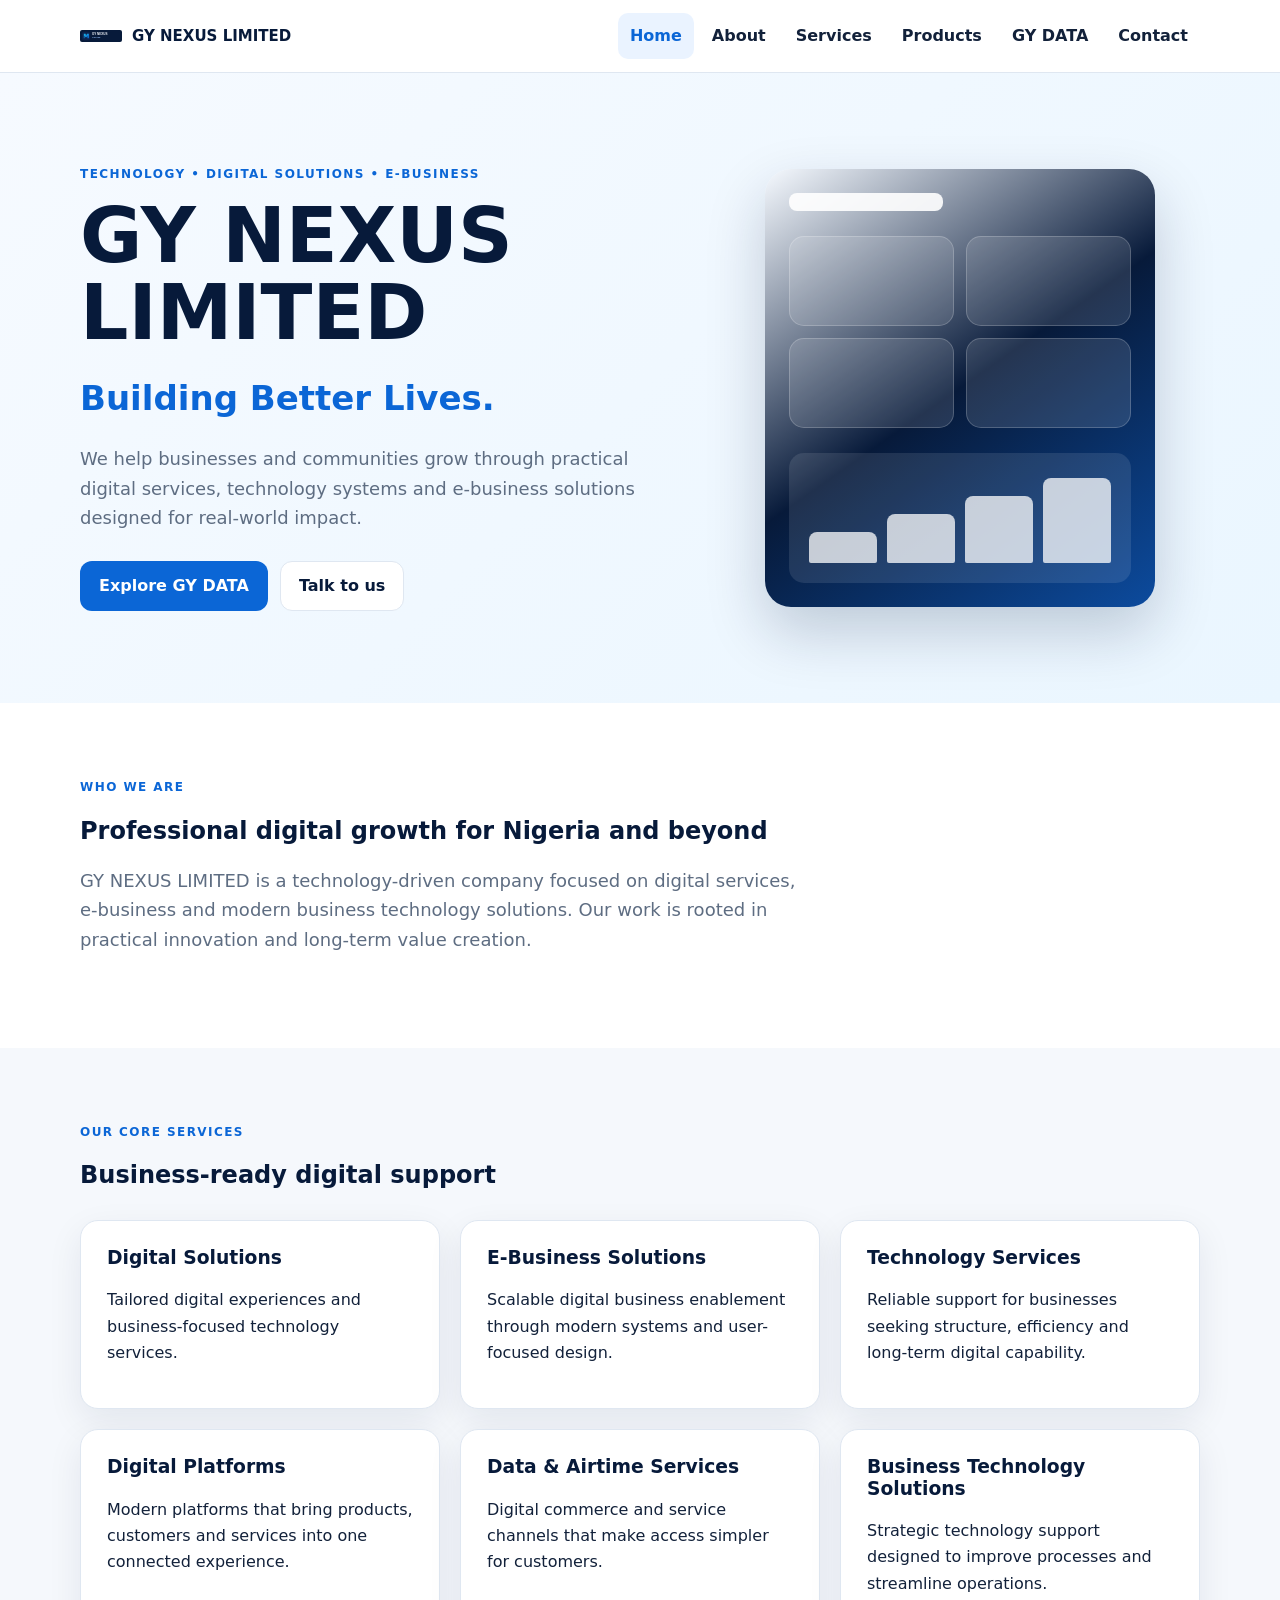
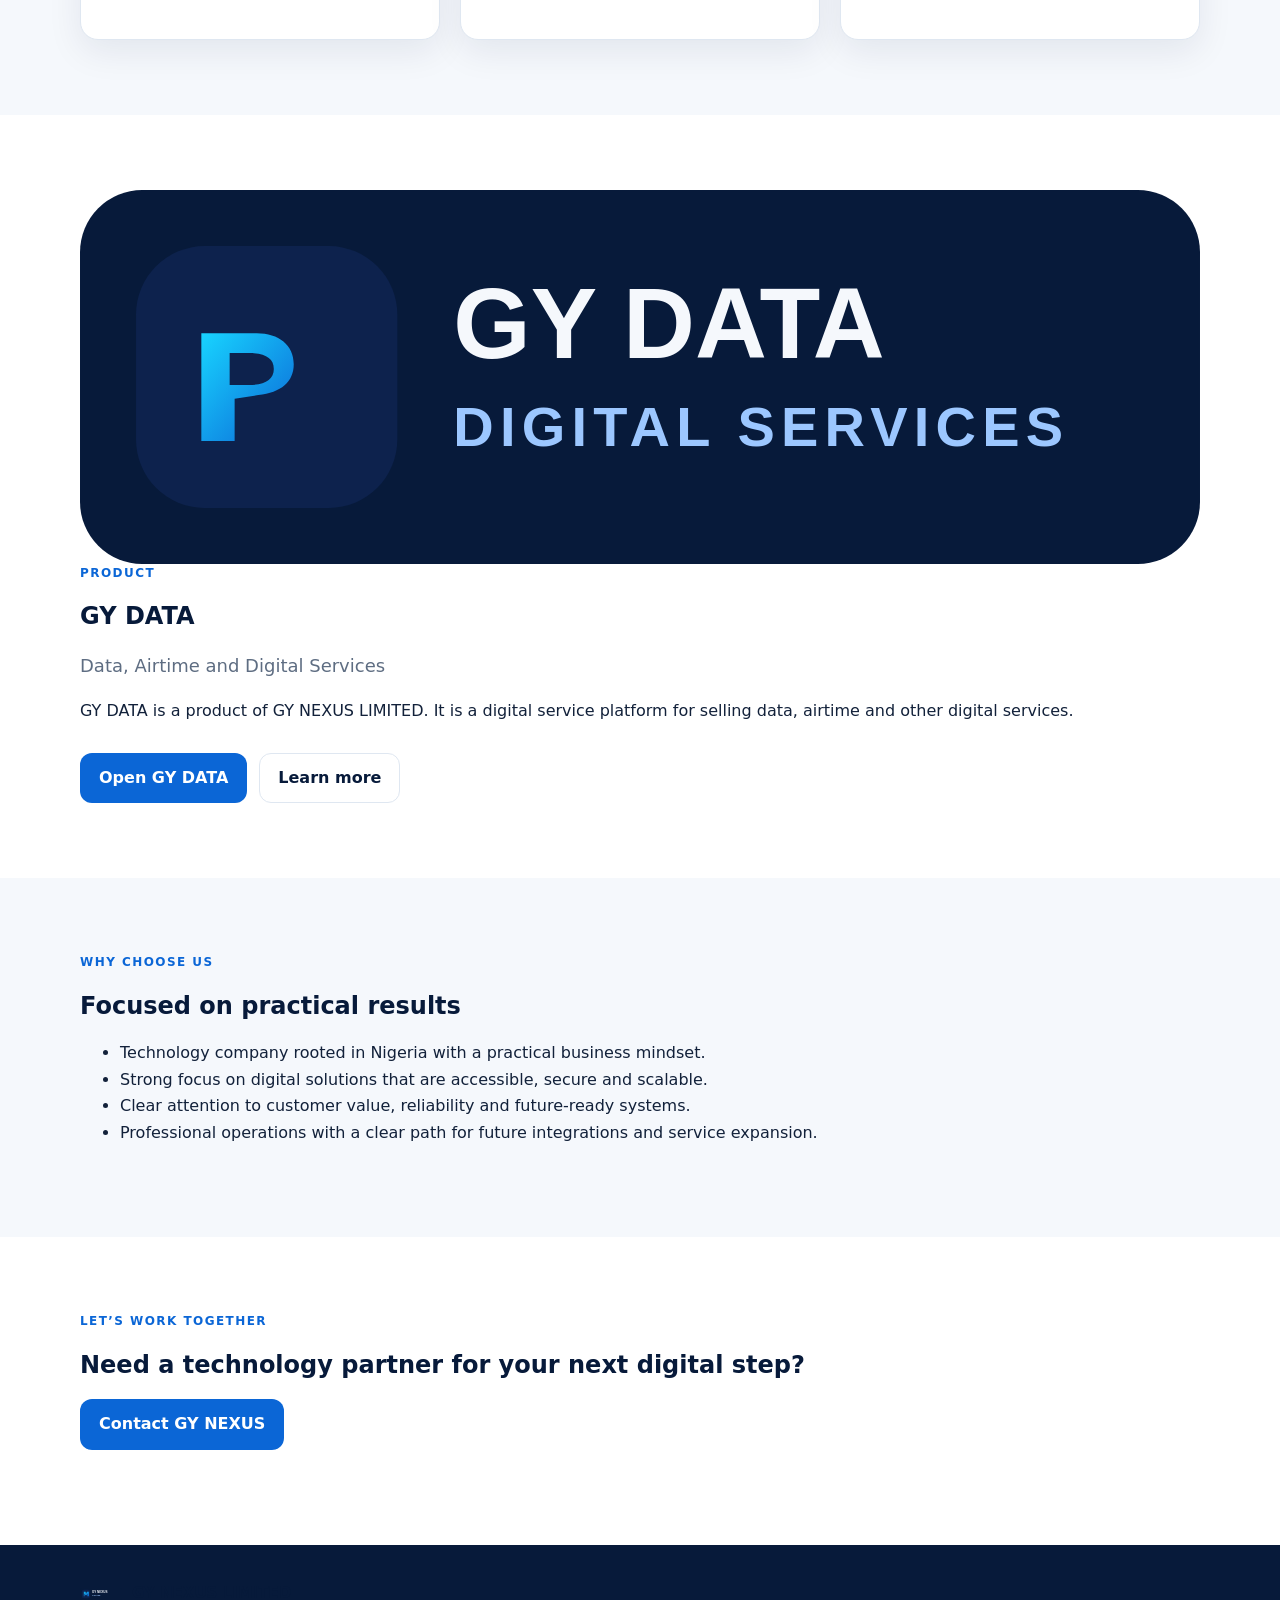
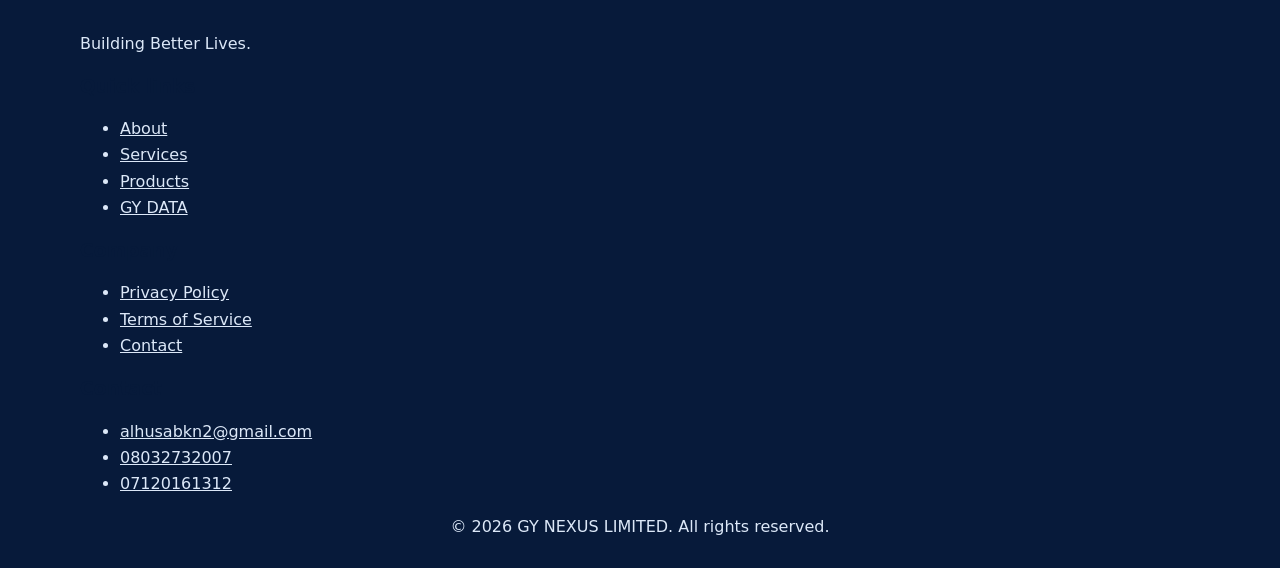
<file: index.html>
<!doctype html>
<html lang="en">
  <head>
    <meta charset="utf-8" />
    <meta name="viewport" content="width=device-width, initial-scale=1" />
    <title>GY NEXUS LIMITED | Building Better Lives</title>
    <meta name="description" content="GY NEXUS LIMITED is a Nigerian technology and digital solutions company. We deliver digital services, e-business solutions, and technology services, with GY DATA as one of our products." />
    <meta name="keywords" content="GY NEXUS LIMITED, GY DATA, digital services, technology solutions, e-business, Nigeria, Kano" />
    <meta property="og:title" content="GY NEXUS LIMITED | Building Better Lives" />
    <meta property="og:description" content="Technology, digital services, e-business and digital solutions in Nigeria." />
    <meta property="og:type" content="website" />
    <link rel="icon" href="./assets/images/favicon.svg" />
    <link rel="canonical" href="https://example.com/" id="canonical-link" />
    <link rel="stylesheet" href="./assets/css/style.css" />
  </head>
  <body>
    <header class="site-header">
      <div class="container header-inner">
        <a class="brand" href="./index.html" aria-label="GY NEXUS home">
          <img src="./assets/images/logo-gy-nexus.svg" alt="GY NEXUS LIMITED logo" class="brand-logo" />
          <span class="brand-text">GY NEXUS LIMITED</span>
        </a>

        <button class="nav-toggle" aria-expanded="false" aria-controls="site-nav" aria-label="Toggle menu">
          Menu
        </button>

        <nav class="site-nav" id="site-nav" aria-label="Main navigation">
          <ul>
            <li><a href="./index.html" class="active">Home</a></li>
            <li><a href="./about.html">About</a></li>
            <li><a href="./services.html">Services</a></li>
            <li><a href="./products.html">Products</a></li>
            <li><a href="./gy-data.html">GY DATA</a></li>
            <li><a href="./contact.html">Contact</a></li>
          </ul>
        </nav>
      </div>
    </header>

    <main>
      <section class="hero">
        <div class="container hero-inner">
          <div class="hero-copy">
            <p class="eyebrow">Technology • Digital Solutions • E-Business</p>
            <h1>GY NEXUS LIMITED</h1>
            <p class="tagline">Building Better Lives.</p>
            <p class="lead">We help businesses and communities grow through practical digital services, technology systems and e-business solutions designed for real-world impact.</p>
            <div class="hero-actions">
              <a class="btn btn-primary" href="./gy-data.html">Explore GY DATA</a>
              <a class="btn btn-secondary" href="./contact.html">Talk to us</a>
            </div>
          </div>
          <div class="hero-visual" aria-label="Technology illustration">
            <div class="dashboard-card">
              <div class="mini-header"></div>
              <div class="mini-grid">
                <span></span><span></span><span></span><span></span>
              </div>
              <div class="mini-chart">
                <span></span><span></span><span></span><span></span>
              </div>
            </div>
          </div>
        </div>
      </section>

      <section class="section">
        <div class="container">
          <div class="section-heading">
            <p class="eyebrow">Who we are</p>
            <h2>Professional digital growth for Nigeria and beyond</h2>
          </div>
          <p class="section-intro">GY NEXUS LIMITED is a technology-driven company focused on digital services, e-business and modern business technology solutions. Our work is rooted in practical innovation and long-term value creation.</p>
        </div>
      </section>

      <section class="section section-alt">
        <div class="container">
          <div class="section-heading">
            <p class="eyebrow">Our core services</p>
            <h2>Business-ready digital support</h2>
          </div>
          <div class="card-grid">
            <article class="info-card">
              <h3>Digital Solutions</h3>
              <p>Tailored digital experiences and business-focused technology services.</p>
            </article>
            <article class="info-card">
              <h3>E-Business Solutions</h3>
              <p>Scalable digital business enablement through modern systems and user-focused design.</p>
            </article>
            <article class="info-card">
              <h3>Technology Services</h3>
              <p>Reliable support for businesses seeking structure, efficiency and long-term digital capability.</p>
            </article>
            <article class="info-card">
              <h3>Digital Platforms</h3>
              <p>Modern platforms that bring products, customers and services into one connected experience.</p>
            </article>
            <article class="info-card">
              <h3>Data &amp; Airtime Services</h3>
              <p>Digital commerce and service channels that make access simpler for customers.</p>
            </article>
            <article class="info-card">
              <h3>Business Technology Solutions</h3>
              <p>Strategic technology support designed to improve processes and streamline operations.</p>
            </article>
          </div>
        </div>
      </section>

      <section class="section">
        <div class="container">
          <div class="product-showcase">
            <div class="product-visual">
              <img src="./assets/images/logo-gy-data.svg" alt="GY DATA logo" />
            </div>
            <div class="product-copy">
              <p class="eyebrow">Product</p>
              <h2>GY DATA</h2>
              <p class="lead">Data, Airtime and Digital Services</p>
              <p>GY DATA is a product of GY NEXUS LIMITED. It is a digital service platform for selling data, airtime and other digital services.</p>
              <div class="product-actions">
                <a class="btn btn-primary" href="https://github.com/alhusabkn3-art/Gy-Data-Hub" target="_blank" rel="noopener noreferrer">Open GY DATA</a>
                <a class="btn btn-secondary" href="./gy-data.html">Learn more</a>
              </div>
            </div>
          </div>
        </div>
      </section>

      <section class="section section-alt">
        <div class="container">
          <div class="section-heading">
            <p class="eyebrow">Why choose us</p>
            <h2>Focused on practical results</h2>
          </div>
          <ul class="feature-list">
            <li>Technology company rooted in Nigeria with a practical business mindset.</li>
            <li>Strong focus on digital solutions that are accessible, secure and scalable.</li>
            <li>Clear attention to customer value, reliability and future-ready systems.</li>
            <li>Professional operations with a clear path for future integrations and service expansion.</li>
          </ul>
        </div>
      </section>

      <section class="section cta-section">
        <div class="container cta-box">
          <div>
            <p class="eyebrow">Let’s work together</p>
            <h2>Need a technology partner for your next digital step?</h2>
          </div>
          <a class="btn btn-primary" href="./contact.html">Contact GY NEXUS</a>
        </div>
      </div>
    </main>

    <footer class="site-footer">
      <div class="container footer-grid">
        <div>
          <a class="brand footer-brand" href="./index.html">
            <img src="./assets/images/logo-gy-nexus.svg" alt="GY NEXUS LIMITED logo" class="brand-logo" />
            <span class="brand-text">GY NEXUS LIMITED</span>
          </a>
          <p class="footer-tagline">Building Better Lives.</p>
        </div>

        <div>
          <h3>Quick links</h3>
          <ul class="footer-links">
            <li><a href="./about.html">About</a></li>
            <li><a href="./services.html">Services</a></li>
            <li><a href="./products.html">Products</a></li>
            <li><a href="./gy-data.html">GY DATA</a></li>
          </ul>
        </div>

        <div>
          <h3>Company</h3>
          <ul class="footer-links">
            <li><a href="./privacy.html">Privacy Policy</a></li>
            <li><a href="./terms.html">Terms of Service</a></li>
            <li><a href="./contact.html">Contact</a></li>
          </ul>
        </div>

        <div>
          <h3>Contact</h3>
          <ul class="footer-links">
            <li><a href="mailto:alhusabkn2@gmail.com">alhusabkn2@gmail.com</a></li>
            <li><a href="tel:+2348032732007">08032732007</a></li>
            <li><a href="tel:+2347120161312">07120161312</a></li>
          </ul>
        </div>
      </div>
      <div class="copyright">© <span id="year"></span> GY NEXUS LIMITED. All rights reserved.</div>
    </footer>

    <script src="./site-config.js"></script>
    <script src="./assets/js/main.js"></script>
  </body>
</html>
</file>
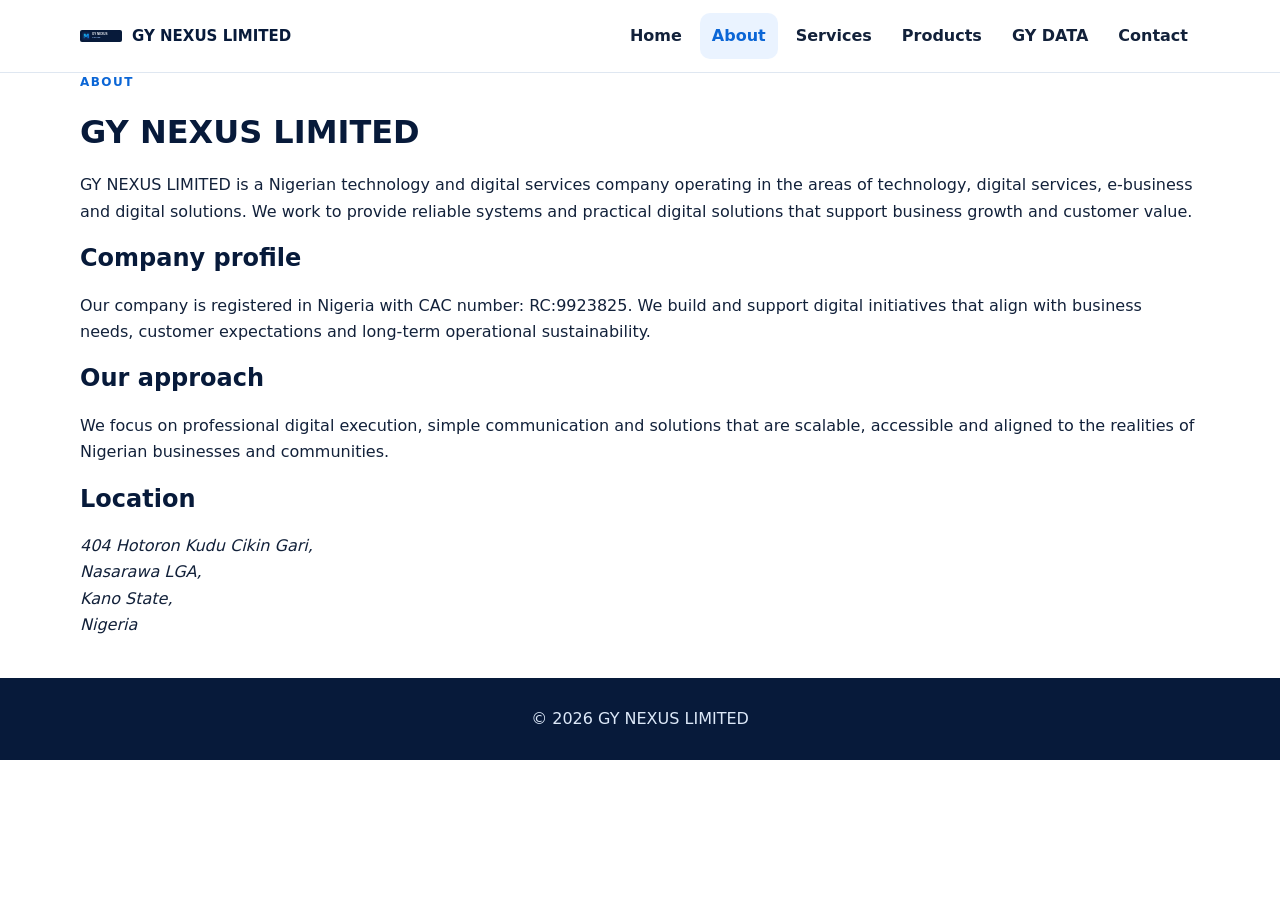
<file: about.html>
<!doctype html>
<html lang="en">
  <head>
    <meta charset="utf-8" />
    <meta name="viewport" content="width=device-width, initial-scale=1" />
    <title>About | GY NEXUS LIMITED</title>
    <meta name="description" content="Learn about GY NEXUS LIMITED, a Nigerian technology and digital services company focused on practical digital growth." />
    <link rel="icon" href="./assets/images/favicon.svg" />
    <link rel="stylesheet" href="./assets/css/style.css" />
  </head>
  <body>
    <header class="site-header">
      <div class="container header-inner">
        <a class="brand" href="./index.html">
          <img src="./assets/images/logo-gy-nexus.svg" alt="GY NEXUS LIMITED logo" class="brand-logo" />
          <span class="brand-text">GY NEXUS LIMITED</span>
        </a>
        <button class="nav-toggle" aria-expanded="false" aria-controls="site-nav" aria-label="Toggle menu">Menu</button>
        <nav class="site-nav" id="site-nav" aria-label="Main navigation">
          <ul>
            <li><a href="./index.html">Home</a></li>
            <li><a href="./about.html" class="active">About</a></li>
            <li><a href="./services.html">Services</a></li>
            <li><a href="./products.html">Products</a></li>
            <li><a href="./gy-data.html">GY DATA</a></li>
            <li><a href="./contact.html">Contact</a></li>
          </ul>
        </nav>
      </div>
    </header>

    <main class="page-shell">
      <div class="container narrow-content">
        <p class="eyebrow">About</p>
        <h1>GY NEXUS LIMITED</h1>
        <p>GY NEXUS LIMITED is a Nigerian technology and digital services company operating in the areas of technology, digital services, e-business and digital solutions. We work to provide reliable systems and practical digital solutions that support business growth and customer value.</p>

        <h2>Company profile</h2>
        <p>Our company is registered in Nigeria with CAC number: RC:9923825. We build and support digital initiatives that align with business needs, customer expectations and long-term operational sustainability.</p>

        <h2>Our approach</h2>
        <p>We focus on professional digital execution, simple communication and solutions that are scalable, accessible and aligned to the realities of Nigerian businesses and communities.</p>

        <h2>Location</h2>
        <address>
          404 Hotoron Kudu Cikin Gari,<br />
          Nasarawa LGA,<br />
          Kano State,<br />
          Nigeria
        </address>
      </div>
    </main>

    <footer class="site-footer">
      <div class="container copyright">© <span id="year"></span> GY NEXUS LIMITED</div>
    </footer>

    <script src="./site-config.js"></script>
    <script src="./assets/js/main.js"></script>
  </body>
</html>
</file>
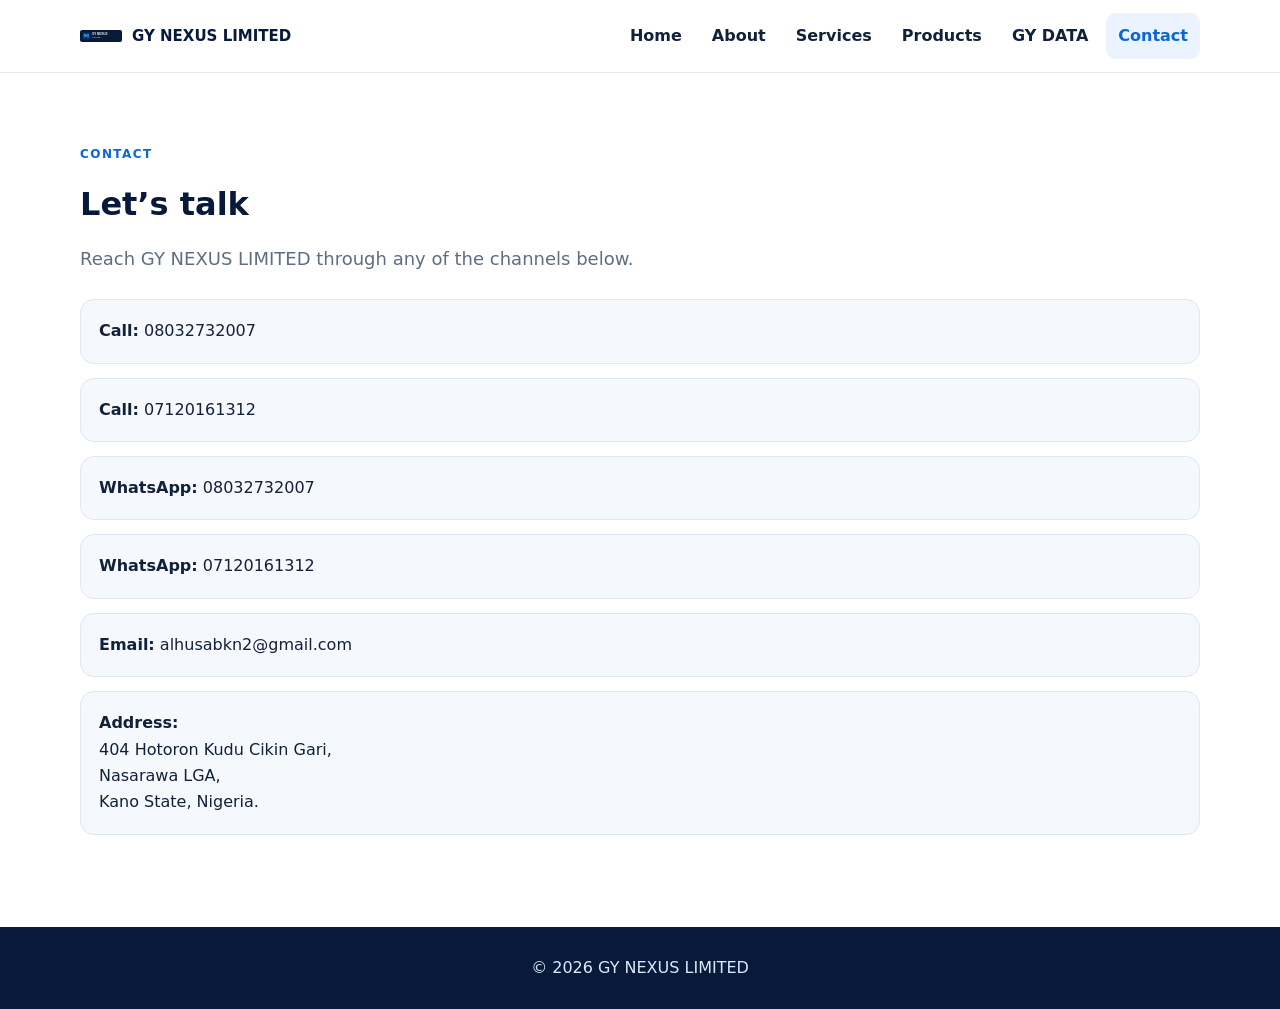
<file: contact.html>
<!doctype html><html lang="en"><head><meta charset="utf-8"><meta name="viewport" content="width=device-width,initial-scale=1"><title>Contact | GY NEXUS LIMITED</title><meta name="description" content="Contact GY NEXUS LIMITED in Kano, Nigeria."><link rel="icon" href="./assets/images/favicon.svg"><link rel="stylesheet" href="./assets/css/style.css"></head><body><header class="site-header"><div class="container header-inner"><a class="brand" href="./index.html"><img src="./assets/images/logo-gy-nexus.svg" alt="GY NEXUS LIMITED logo" class="brand-logo"><span class="brand-text">GY NEXUS LIMITED</span></a><button class="nav-toggle" aria-expanded="false" aria-controls="site-nav">Menu</button><nav class="site-nav" id="site-nav"><ul><li><a href="./index.html">Home</a></li><li><a href="./about.html">About</a></li><li><a href="./services.html">Services</a></li><li><a href="./products.html">Products</a></li><li><a href="./gy-data.html">GY DATA</a></li><li><a href="./contact.html" class="active">Contact</a></li></ul></nav></div></header><main class="page-shell"><div class="container page-content"><p class="eyebrow">Contact</p><h1>Let’s talk</h1><p class="lead">Reach GY NEXUS LIMITED through any of the channels below.</p><div class="contact-list"><a class="contact-item" href="tel:+2348032732007"><strong>Call:</strong> 08032732007</a><a class="contact-item" href="tel:+2347120161312"><strong>Call:</strong> 07120161312</a><a class="contact-item" href="https://wa.me/2348032732007" target="_blank" rel="noopener noreferrer"><strong>WhatsApp:</strong> 08032732007</a><a class="contact-item" href="https://wa.me/2347120161312" target="_blank" rel="noopener noreferrer"><strong>WhatsApp:</strong> 07120161312</a><a class="contact-item" href="mailto:alhusabkn2@gmail.com"><strong>Email:</strong> alhusabkn2@gmail.com</a><div class="contact-item"><strong>Address:</strong><br>404 Hotoron Kudu Cikin Gari,<br>Nasarawa LGA,<br>Kano State, Nigeria.</div></div></div></main><footer class="site-footer"><div class="container copyright">© <span id="year"></span> GY NEXUS LIMITED</div></footer><script src="./site-config.js"></script><script src="./assets/js/main.js"></script></body></html>
</file>
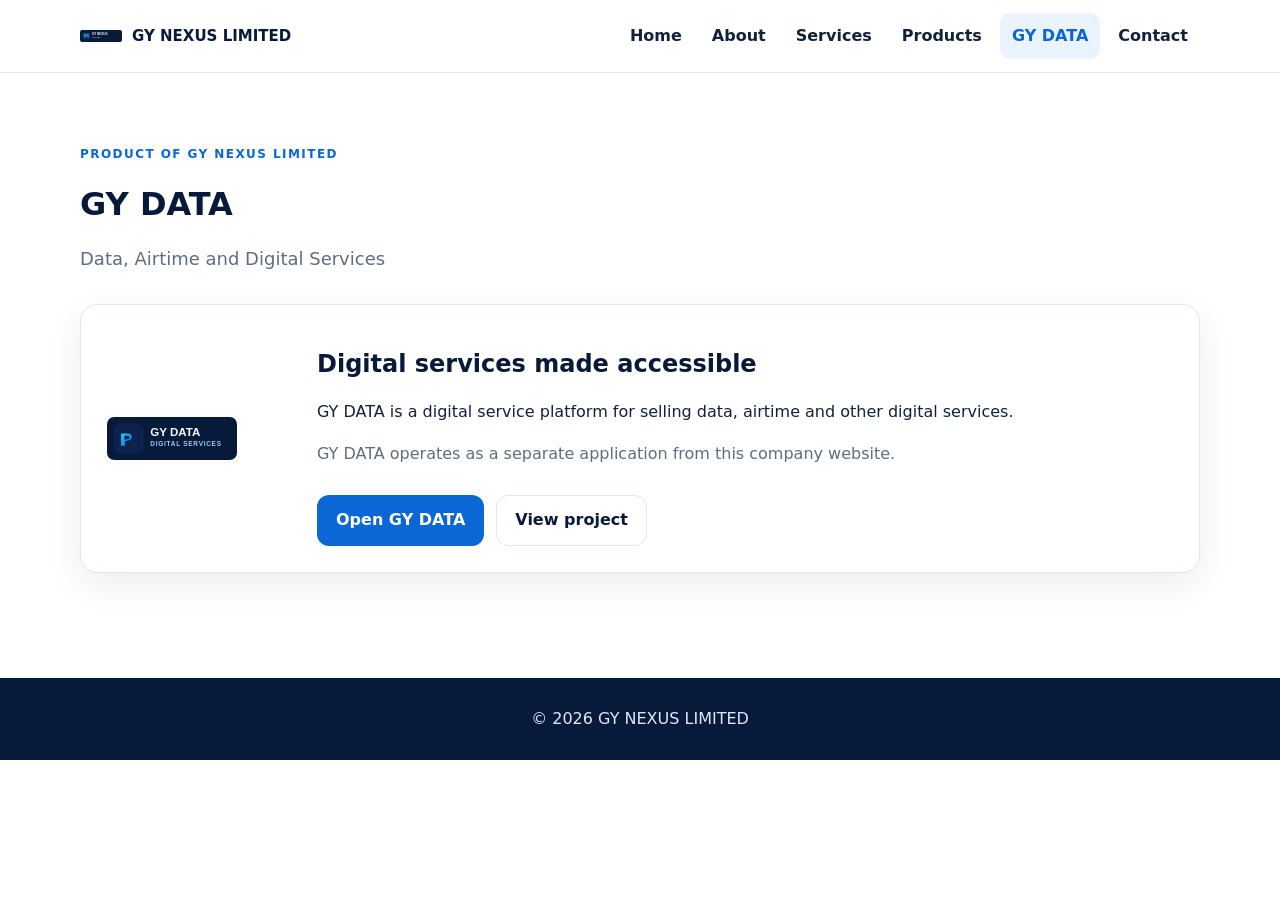
<file: gy-data.html>
<!doctype html><html lang="en"><head><meta charset="utf-8"><meta name="viewport" content="width=device-width,initial-scale=1"><title>GY DATA | GY NEXUS LIMITED</title><meta name="description" content="GY DATA is a product of GY NEXUS LIMITED for data, airtime and digital services."><link rel="icon" href="./assets/images/favicon.svg"><link rel="stylesheet" href="./assets/css/style.css"></head><body><header class="site-header"><div class="container header-inner"><a class="brand" href="./index.html"><img src="./assets/images/logo-gy-nexus.svg" alt="GY NEXUS LIMITED logo" class="brand-logo"><span class="brand-text">GY NEXUS LIMITED</span></a><button class="nav-toggle" aria-expanded="false" aria-controls="site-nav">Menu</button><nav class="site-nav" id="site-nav"><ul><li><a href="./index.html">Home</a></li><li><a href="./about.html">About</a></li><li><a href="./services.html">Services</a></li><li><a href="./products.html">Products</a></li><li><a href="./gy-data.html" class="active">GY DATA</a></li><li><a href="./contact.html">Contact</a></li></ul></nav></div></header><main class="page-shell"><div class="container page-content"><p class="eyebrow">Product of GY NEXUS LIMITED</p><h1>GY DATA</h1><p class="lead">Data, Airtime and Digital Services</p><div class="product-card-layout"><article class="product-card"><div><img src="./assets/images/logo-gy-data.svg" alt="GY DATA logo" class="product-logo"></div><div><h2>Digital services made accessible</h2><p>GY DATA is a digital service platform for selling data, airtime and other digital services.</p><p class="muted">GY DATA operates as a separate application from this company website.</p><div class="product-actions"><a class="btn btn-primary" data-gydata-url href="https://github.com/alhusabkn3-art/Gy-Data-Hub" target="_blank" rel="noopener noreferrer">Open GY DATA</a><a class="btn btn-secondary" href="https://github.com/alhusabkn3-art/Gy-Data-Hub" target="_blank" rel="noopener noreferrer">View project</a></div></div></article></div></div></main><footer class="site-footer"><div class="container copyright">© <span id="year"></span> GY NEXUS LIMITED</div></footer><script src="./site-config.js"></script><script src="./assets/js/main.js"></script></body></html>
</file>
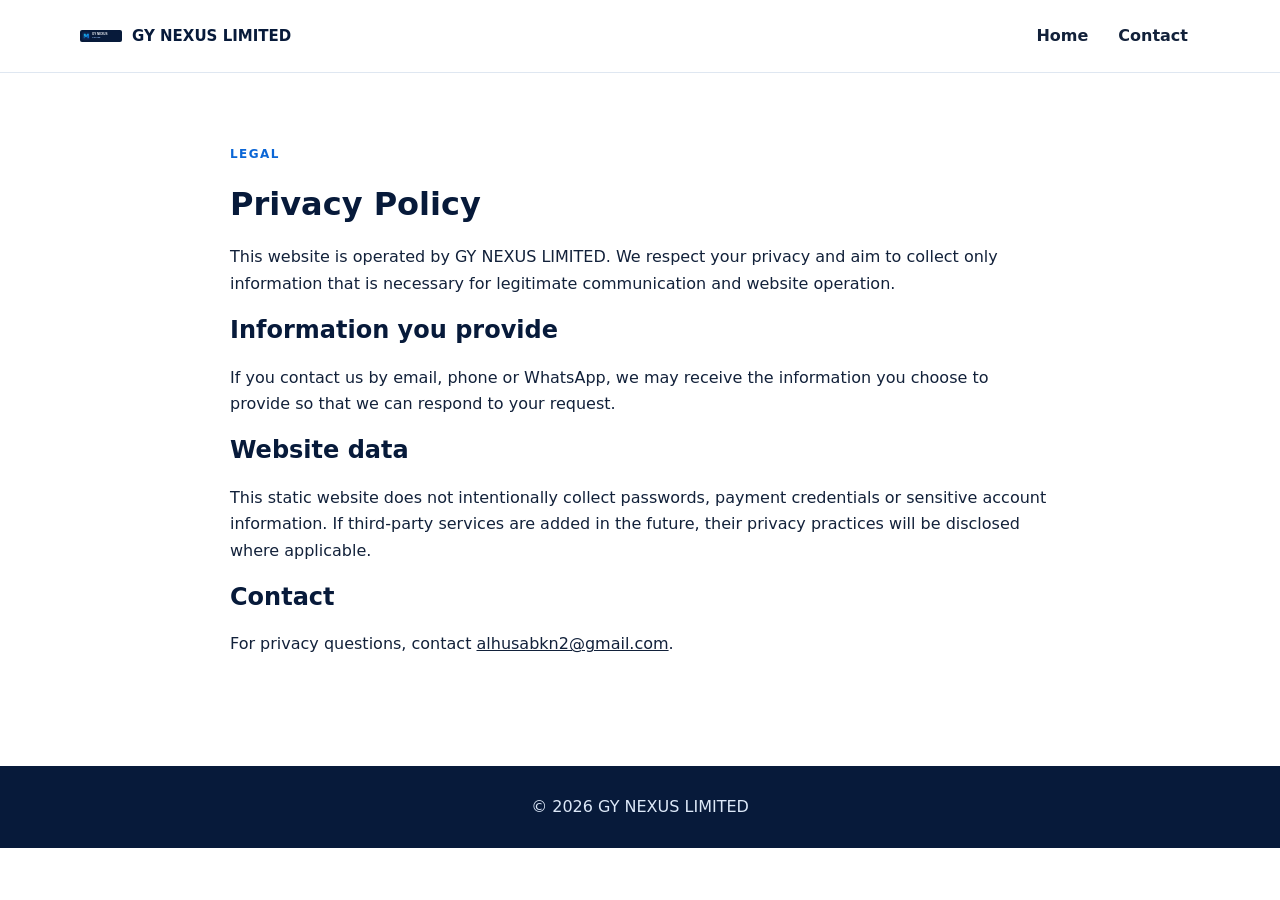
<file: privacy.html>
<!doctype html><html lang="en"><head><meta charset="utf-8"><meta name="viewport" content="width=device-width,initial-scale=1"><title>Privacy Policy | GY NEXUS LIMITED</title><meta name="description" content="Privacy Policy for the GY NEXUS LIMITED website."><link rel="icon" href="./assets/images/favicon.svg"><link rel="stylesheet" href="./assets/css/style.css"></head><body><header class="site-header"><div class="container header-inner"><a class="brand" href="./index.html"><img src="./assets/images/logo-gy-nexus.svg" alt="GY NEXUS LIMITED logo" class="brand-logo"><span class="brand-text">GY NEXUS LIMITED</span></a><nav class="site-nav"><ul><li><a href="./index.html">Home</a></li><li><a href="./contact.html">Contact</a></li></ul></nav></div></header><main class="page-shell"><div class="container page-content legal-content"><p class="eyebrow">Legal</p><h1>Privacy Policy</h1><p>This website is operated by GY NEXUS LIMITED. We respect your privacy and aim to collect only information that is necessary for legitimate communication and website operation.</p><h2>Information you provide</h2><p>If you contact us by email, phone or WhatsApp, we may receive the information you choose to provide so that we can respond to your request.</p><h2>Website data</h2><p>This static website does not intentionally collect passwords, payment credentials or sensitive account information. If third-party services are added in the future, their privacy practices will be disclosed where applicable.</p><h2>Contact</h2><p>For privacy questions, contact <a href="mailto:alhusabkn2@gmail.com">alhusabkn2@gmail.com</a>.</p></div></main><footer class="site-footer"><div class="container copyright">© <span id="year"></span> GY NEXUS LIMITED</div></footer><script src="./site-config.js"></script><script src="./assets/js/main.js"></script></body></html>
</file>
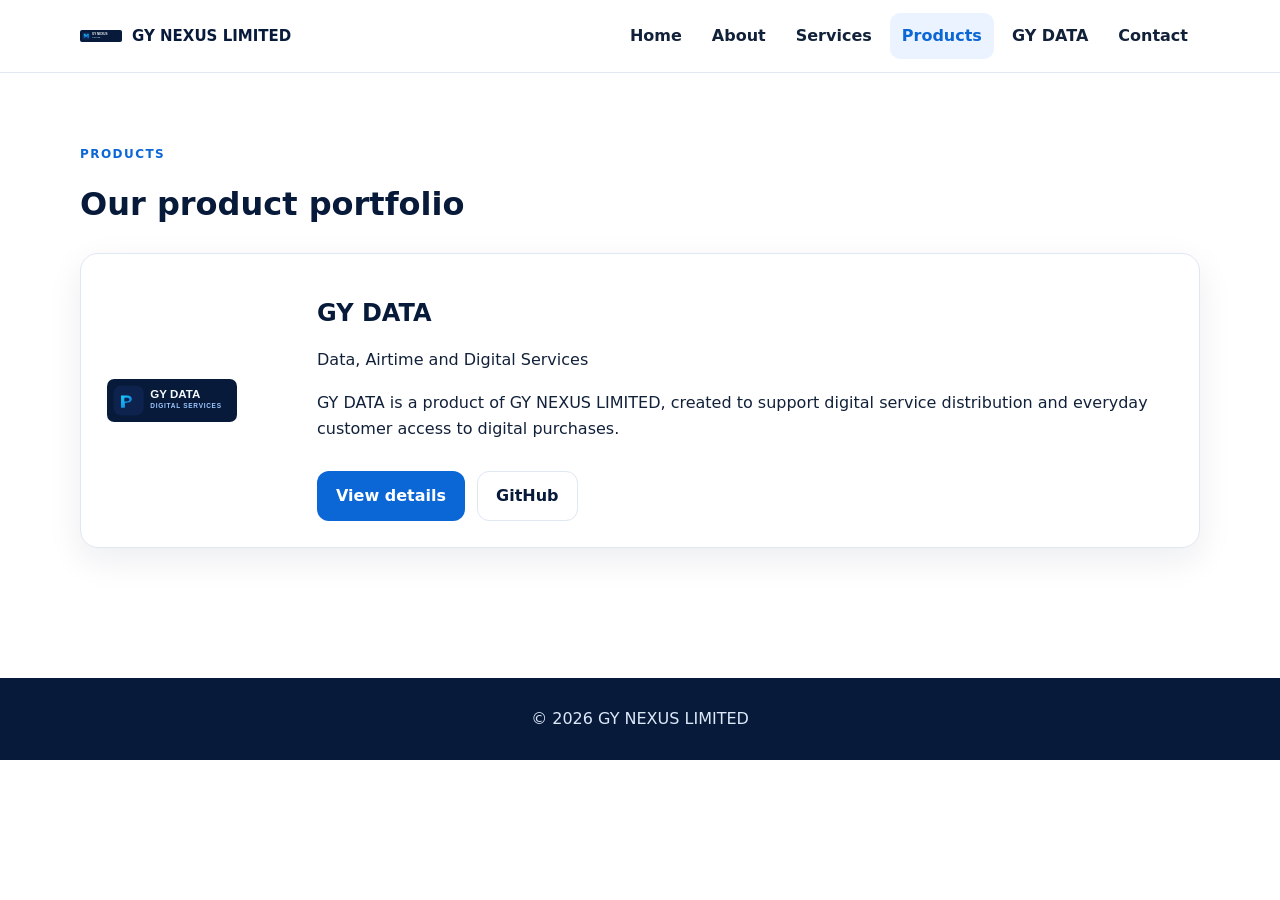
<file: products.html>
<!doctype html>
<html lang="en">
  <head>
    <meta charset="utf-8" />
    <meta name="viewport" content="width=device-width, initial-scale=1" />
    <title>Products | GY NEXUS LIMITED</title>
    <meta name="description" content="Products from GY NEXUS LIMITED, including GY DATA, our digital service platform for data, airtime and digital services." />
    <link rel="icon" href="./assets/images/favicon.svg" />
    <link rel="stylesheet" href="./assets/css/style.css" />
  </head>
  <body>
    <header class="site-header">
      <div class="container header-inner">
        <a class="brand" href="./index.html">
          <img src="./assets/images/logo-gy-nexus.svg" alt="GY NEXUS LIMITED logo" class="brand-logo" />
          <span class="brand-text">GY NEXUS LIMITED</span>
        </a>
        <button class="nav-toggle" aria-expanded="false" aria-controls="site-nav" aria-label="Toggle menu">Menu</button>
        <nav class="site-nav" id="site-nav" aria-label="Main navigation">
          <ul>
            <li><a href="./index.html">Home</a></li>
            <li><a href="./about.html">About</a></li>
            <li><a href="./services.html">Services</a></li>
            <li><a href="./products.html" class="active">Products</a></li>
            <li><a href="./gy-data.html">GY DATA</a></li>
            <li><a href="./contact.html">Contact</a></li>
          </ul>
        </nav>
      </div>
    </header>

    <main class="page-shell">
      <div class="container page-content">
        <p class="eyebrow">Products</p>
        <h1>Our product portfolio</h1>

        <div class="product-card-layout">
          <article class="product-card">
            <div class="product-identity">
              <img src="./assets/images/logo-gy-data.svg" alt="GY DATA logo" class="product-logo" />
            </div>
            <div class="product-meta">
              <h2>GY DATA</h2>
              <p>Data, Airtime and Digital Services</p>
              <p>GY DATA is a product of GY NEXUS LIMITED, created to support digital service distribution and everyday customer access to digital purchases.</p>
              <div class="product-actions">
                <a class="btn btn-primary" href="./gy-data.html">View details</a>
                <a class="btn btn-secondary" href="https://github.com/alhusabkn3-art/Gy-Data-Hub" target="_blank" rel="noopener noreferrer">GitHub</a>
              </div>
            </div>
          </article>
        </div>
      </div>
    </main>

    <footer class="site-footer">
      <div class="container copyright">© <span id="year"></span> GY NEXUS LIMITED</div>
    </footer>

    <script src="./site-config.js"></script>
    <script src="./assets/js/main.js"></script>
  </body>
</html>
</file>
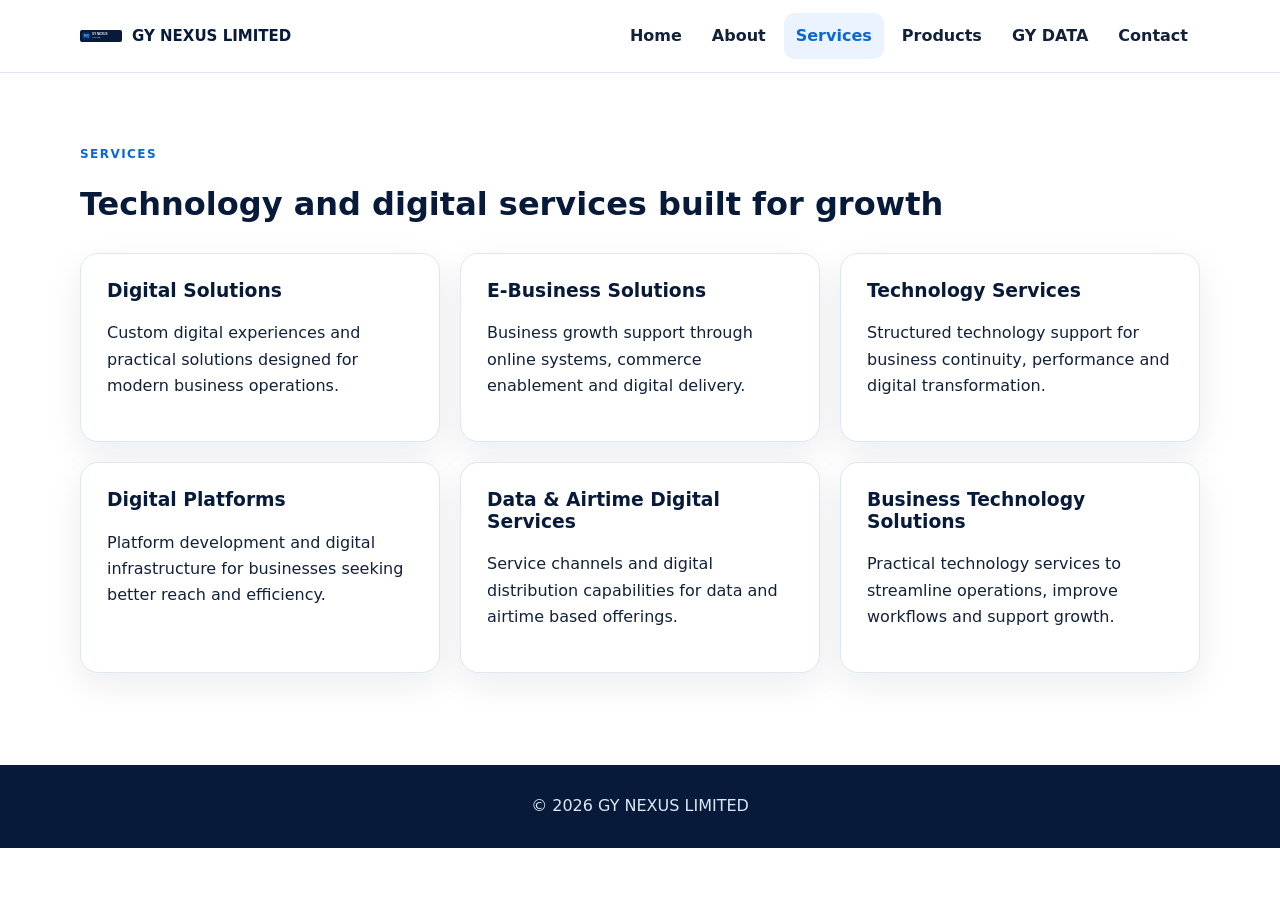
<file: services.html>
<!doctype html>
<html lang="en">
  <head>
    <meta charset="utf-8" />
    <meta name="viewport" content="width=device-width, initial-scale=1" />
    <title>Services | GY NEXUS LIMITED</title>
    <meta name="description" content="Explore GY NEXUS LIMITED services including digital solutions, e-business solutions, technology services, digital platforms and data services." />
    <link rel="icon" href="./assets/images/favicon.svg" />
    <link rel="stylesheet" href="./assets/css/style.css" />
  </head>
  <body>
    <header class="site-header">
      <div class="container header-inner">
        <a class="brand" href="./index.html">
          <img src="./assets/images/logo-gy-nexus.svg" alt="GY NEXUS LIMITED logo" class="brand-logo" />
          <span class="brand-text">GY NEXUS LIMITED</span>
        </a>
        <button class="nav-toggle" aria-expanded="false" aria-controls="site-nav" aria-label="Toggle menu">Menu</button>
        <nav class="site-nav" id="site-nav" aria-label="Main navigation">
          <ul>
            <li><a href="./index.html">Home</a></li>
            <li><a href="./about.html">About</a></li>
            <li><a href="./services.html" class="active">Services</a></li>
            <li><a href="./products.html">Products</a></li>
            <li><a href="./gy-data.html">GY DATA</a></li>
            <li><a href="./contact.html">Contact</a></li>
          </ul>
        </nav>
      </div>
    </header>

    <main class="page-shell">
      <div class="container page-content">
        <p class="eyebrow">Services</p>
        <h1>Technology and digital services built for growth</h1>

        <div class="card-grid service-grid">
          <article class="info-card">
            <h3>Digital Solutions</h3>
            <p>Custom digital experiences and practical solutions designed for modern business operations.</p>
          </article>
          <article class="info-card">
            <h3>E-Business Solutions</h3>
            <p>Business growth support through online systems, commerce enablement and digital delivery.</p>
          </article>
          <article class="info-card">
            <h3>Technology Services</h3>
            <p>Structured technology support for business continuity, performance and digital transformation.</p>
          </article>
          <article class="info-card">
            <h3>Digital Platforms</h3>
            <p>Platform development and digital infrastructure for businesses seeking better reach and efficiency.</p>
          </article>
          <article class="info-card">
            <h3>Data &amp; Airtime Digital Services</h3>
            <p>Service channels and digital distribution capabilities for data and airtime based offerings.</p>
          </article>
          <article class="info-card">
            <h3>Business Technology Solutions</h3>
            <p>Practical technology services to streamline operations, improve workflows and support growth.</p>
          </article>
        </div>
      </div>
    </main>

    <footer class="site-footer">
      <div class="container copyright">© <span id="year"></span> GY NEXUS LIMITED</div>
    </footer>

    <script src="./site-config.js"></script>
    <script src="./assets/js/main.js"></script>
  </body>
</html>
</file>
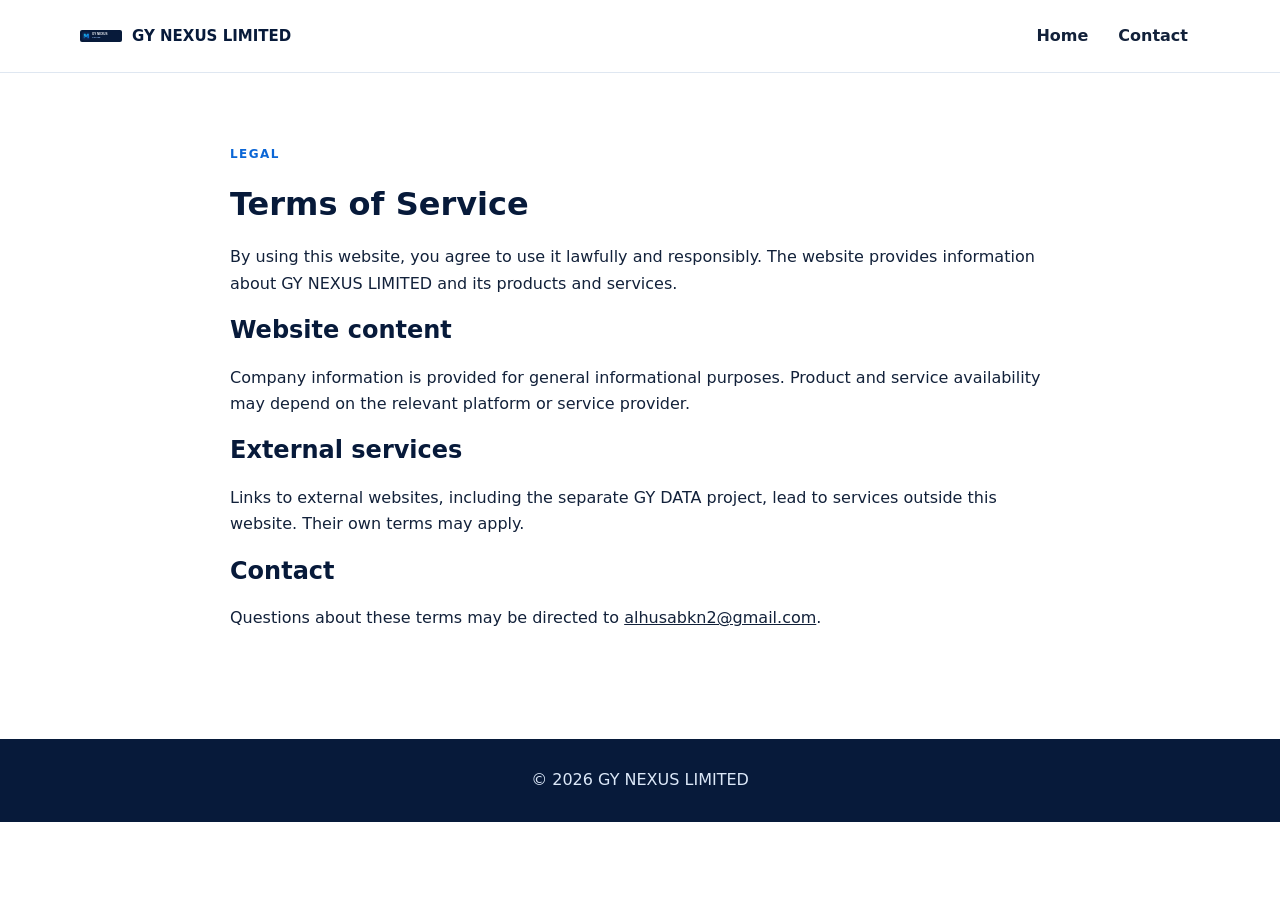
<file: terms.html>
<!doctype html><html lang="en"><head><meta charset="utf-8"><meta name="viewport" content="width=device-width,initial-scale=1"><title>Terms of Service | GY NEXUS LIMITED</title><meta name="description" content="Terms of Service for the GY NEXUS LIMITED website."><link rel="icon" href="./assets/images/favicon.svg"><link rel="stylesheet" href="./assets/css/style.css"></head><body><header class="site-header"><div class="container header-inner"><a class="brand" href="./index.html"><img src="./assets/images/logo-gy-nexus.svg" alt="GY NEXUS LIMITED logo" class="brand-logo"><span class="brand-text">GY NEXUS LIMITED</span></a><nav class="site-nav"><ul><li><a href="./index.html">Home</a></li><li><a href="./contact.html">Contact</a></li></ul></nav></div></header><main class="page-shell"><div class="container page-content legal-content"><p class="eyebrow">Legal</p><h1>Terms of Service</h1><p>By using this website, you agree to use it lawfully and responsibly. The website provides information about GY NEXUS LIMITED and its products and services.</p><h2>Website content</h2><p>Company information is provided for general informational purposes. Product and service availability may depend on the relevant platform or service provider.</p><h2>External services</h2><p>Links to external websites, including the separate GY DATA project, lead to services outside this website. Their own terms may apply.</p><h2>Contact</h2><p>Questions about these terms may be directed to <a href="mailto:alhusabkn2@gmail.com">alhusabkn2@gmail.com</a>.</p></div></main><footer class="site-footer"><div class="container copyright">© <span id="year"></span> GY NEXUS LIMITED</div></footer><script src="./site-config.js"></script><script src="./assets/js/main.js"></script></body></html>
</file>
<file: assets/css/style.css>
:root{--navy:#071a3a;--blue:#0b66d6;--cyan:#19b7e8;--ink:#12213a;--muted:#5e6d82;--bg:#f5f8fc;--white:#fff;--border:#dfe7f1;--radius:18px;--shadow:0 12px 35px rgba(7,26,58,.08)}*{box-sizing:border-box}html{scroll-behavior:smooth}body{margin:0;font-family:Inter,system-ui,-apple-system,BlinkMacSystemFont,"Segoe UI",sans-serif;color:var(--ink);background:var(--white);line-height:1.65}a{color:inherit}img{max-width:100%;display:block}.container{width:min(1120px,92%);margin:auto}.navbar-content,.page-content{padding:72px 0}.site-header{position:sticky;top:0;z-index:20;background:rgba(255,255,255,.96);border-bottom:1px solid var(--border);backdrop-filter:blur(12px)}.header-inner{min-height:72px;display:flex;align-items:center;justify-content:space-between;gap:20px}.brand{display:flex;align-items:center;gap:10px;text-decoration:none;font-weight:800;color:var(--navy);margin-right:auto}.brand-logo{width:42px;height:42px;object-fit:contain}.brand-text{font-size:15px}.site-nav ul{display:flex;gap:6px;list-style:none;margin:0;padding:0}.site-nav a{display:block;padding:10px 12px;text-decoration:none;border-radius:10px;font-weight:650}.site-nav a:hover,.site-nav a.active{background:#eaf3ff;color:var(--blue)}.nav-toggle{display:none;border:1px solid var(--border);background:var(--white);border-radius:10px;padding:9px 12px}.hero{background:linear-gradient(135deg,#f6faff,#eaf6ff);padding:92px 0}.hero-inner{display:grid;grid-template-columns:1.1fr .9fr;gap:55px;align-items:center}.eyebrow{text-transform:uppercase;letter-spacing:.12em;font-size:12px;font-weight:800;color:var(--blue);margin:0 0 12px}.hero h1{font-size:clamp(42px,7vw,76px);line-height:1.02;margin:0;color:var(--navy)}.tagline{font-size:clamp(22px,3vw,34px);font-weight:800;margin:18px 0 12px;color:var(--blue)}.lead,.section-intro{font-size:18px;color:var(--muted);max-width:720px}.hero-actions,.product-actions,.contact-actions{display:flex;flex-wrap:wrap;gap:12px;margin-top:28px}.btn{display:inline-flex;align-items:center;justify-content:center;min-height:46px;padding:11px 18px;border-radius:12px;text-decoration:none;font-weight:750;border:1px solid transparent}.btn-primary{background:var(--blue);color:var(--white)}.btn-secondary{background:var(--white);color:var(--navy);border-color:var(--border)}.section{padding:75px 0}.section-alt{background:var(--bg)}.section-heading{max-width:780px}.section-heading h2,h1,h2,h3{line-height:1.15;color:var(--navy)}.card-grid{display:grid;grid-template-columns:repeat(3,1fr);gap:20px;margin-top:30px}.info-card,.product-card{background:var(--white);border:1px solid var(--border);border-radius:var(--radius);padding:26px;box-shadow:var(--shadow)}.info-card h3{margin-top:0}.product-card-layout{margin-top:30px}.product-card{display:grid;grid-template-columns:180px 1fr;gap:30px;align-items:center}.product-logo{width:130px;max-width:100%}.page-shell{min-height:65vh}.address{font-style:normal;color:var(--muted)}.site-footer{background:var(--navy);color:#dce8f8;padding:28px 0;margin-top:20px}.copyright{text-align:center}.contact-list{display:grid;gap:14px;margin-top:25px}.contact-item{padding:18px;border:1px solid var(--border);border-radius:14px;background:var(--bg);text-decoration:none}.hero-visual{display:flex;justify-content:center}.dashboard-card{width:min(390px,100%);padding:24px;border-radius:26px;background:linear-gradient(145deg,#f6faff,var(--navy),#0c4b9e);box-shadow:0 25px 60px rgba(7,26,58,.2)}.mini-header{height:18px;width:45%;background:#fff;border-radius:8px;opacity:.9}.mini-grid{display:grid;grid-template-columns:repeat(2,1fr);gap:12px;margin:25px 0}.mini-grid span{height:90px;border-radius:15px;background:rgba(255,255,255,.12);border:1px solid rgba(255,255,255,.2)}.mini-chart{height:130px;border-radius:15px;background:rgba(255,255,255,.1);display:flex;align-items:end;gap:10px;padding:20px}.mini-chart span{flex:1;background:#fff;border-radius:8px 8px 2px 2px;opacity:.75}.mini-chart span:nth-child(1){height:35%}.mini-chart span:nth-child(2){height:55%}.mini-chart span:nth-child(3){height:75%}.mini-chart span:nth-child(4){height:95%}.legal-content{max-width:820px}.muted{color:var(--muted)}@media(max-width:800px){.nav-toggle{display:block}.site-nav{display:none;width:100%}.site-nav.open{display:block}.site-nav ul{flex-direction:column;padding-bottom:10px}.site-header .header-inner{flex-wrap:wrap;padding:10px 0}.hero-inner,.product-card{grid-template-columns:1fr}.card-grid{grid-template-columns:1fr}.hero{padding:65px 0}.page-content{padding:65px 0}.product-logo{width:130px}.brand-text{font-size:13px}}
</file>
